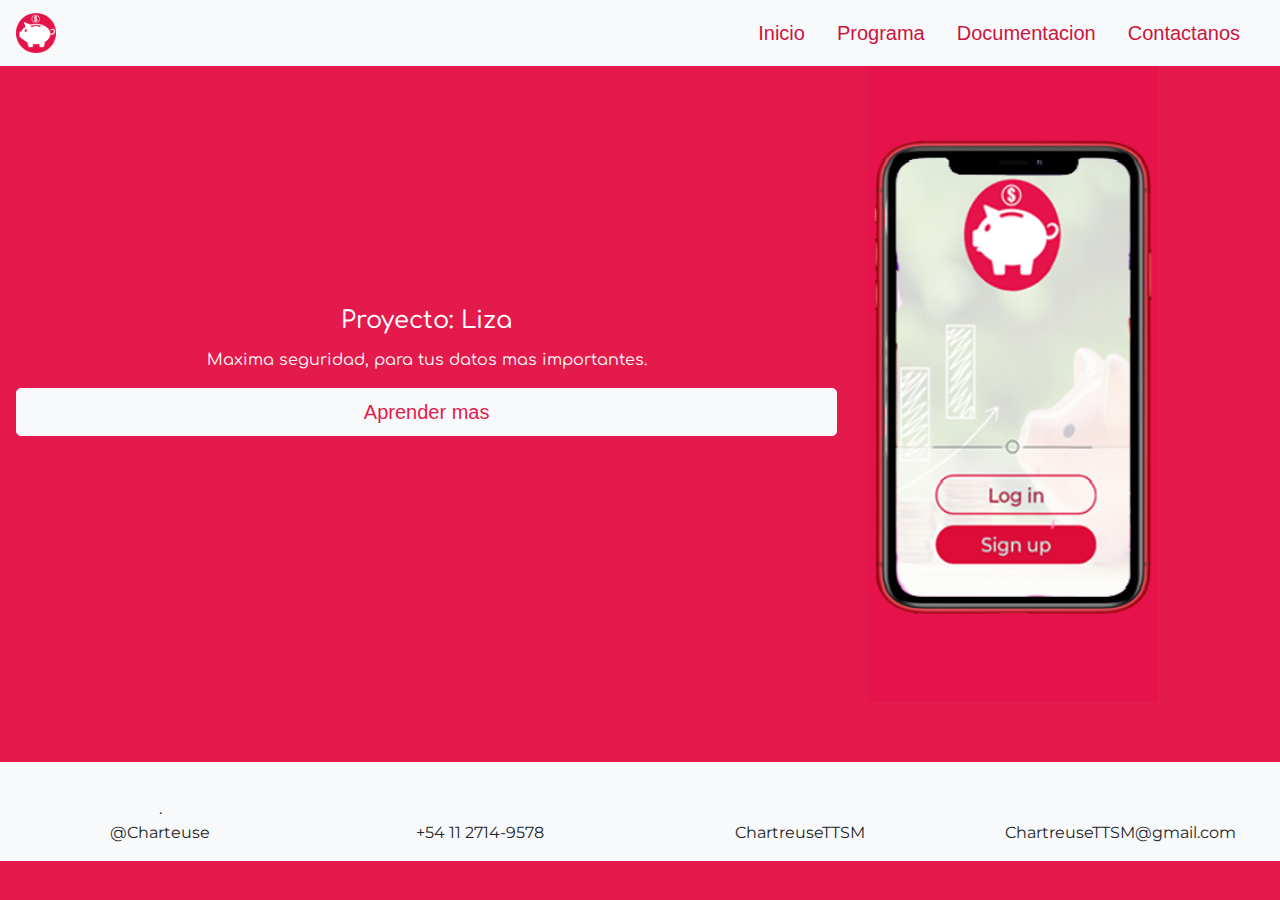
<file: index.html>
<!DOCTYPE html>
<html lang="es">
<head>
	<meta charset="UTF-8">
	 <link href="https://fonts.googleapis.com/css?family=Montserrat&display=swap" rel="stylesheet">
   <link rel="icon" type="image/png" href="logo.ico" />
    <link href="https://fonts.googleapis.com/css?family=Comfortaa&display=swap" rel="stylesheet">
    <!-- Bootstrap CSS -->
    <link rel="stylesheet" href="lib/bootstrap/css/bootstrap.min.css">
    <link rel="stylesheet" href="https://use.fontawesome.com/releases/v5.7.0/css/all.css" integrity="sha384-lZN37f5QGtY3VHgisS14W3ExzMWZxybE1SJSEsQp9S+oqd12jhcu+A56Ebc1zFSJ" crossorigin="anonymous">

    <!-- CSS -->
    <link rel="stylesheet" type="text/css" href="style.css">
	<title>Inicio</title>
</head>

<body style="background-color:#e51a4c">
	<header>
        <nav class="navbar navbar-expand-md monserrat bg-light navbar-light ">
             <a class="navbar-brand" href="#">
                 <img src="liza/assets/logo.png" width="40" height="40" alt="">
            </a>
            <button class="navbar-toggler" type="button" data-toggle="collapse" data-target="#collapse">
                <span class="navbar-toggler-icon"></span>
            </button>
             <div class="collapse navbar-collapse  " id="collapse">
                <ul class="navbar-nav ml-auto">
                  <li class="nav-item" >
                    <a class="nav-link navbar-brand " href="index.html" >Inicio</a>
                  </li>
                  <li class="nav-item">
                    <a class="nav-link navbar-brand" href="program.html">Programa</a>
                  </li>
                  <li class="nav-item ">
                    <a class="nav-link navbar-brand" href="doc.html">Documentacion</a>
                  </li>
                  <li class="nav-item">
                    <a class="nav-link navbar-brand" href="cont.html">Contactanos</a>
                  </li>
                </ul>
            </div>
        </nav>
    </header>
    <div class="container-fluid">
    	<div class="row" style="background-color:#e51a4c ">
    		<div class="col-sm-12 col-md-12 col-lg-8">	
          <div class="card car-d">
    			 <h4 class="card-title text-light til-home">Proyecto: Liza</h4>
              <p class="card-text text-light text-home">Maxima seguridad, para tus datos mas importantes.</p>
              <button type="button" class="btn btn-light btn-lg " onclick="window.location.href='program.html'">Aprender mas</button>     	
              </div>		
    		</div>
    		<div class="d-none d-lg-block col-lg-4">
    			<img src="liza/bghome.png" alt="" style="width:73%">
    		</div>
    		
    	</div>
    </div>
	<footer>
	           <div class="container-fluid con-contac" >
        <div class="row">
            <div class="col-lg-3">
                <p class="text-cont">
                 .<i class="fab fa-twitter"></i><br>
                 @Charteuse

                </p>
            </div>
             <div class="col-lg-3">
                <p class="text-cont" > 
                  <i class="fas fa-phone"></i><br>
                    +54 11 2714-9578    
                </p>
            </div>
             <div class="col-lg-3">
                <p class="text-cont">
                    <i class="fab fa-facebook-f"></i><br>
                    ChartreuseTTSM
                        
                </p>
            </div>
             <div class="col-lg-3">
                <p class="text-cont">
                    <i class="fas fa-envelope"></i><br>
                    ChartreuseTTSM@gmail.com
                </p>                
            </div>
        </div> 
     </div>
     </footer>
	<script src="lib/jquery/jquery-3.3.1.min.js"></script>
    <script src="lib/popper/popper.min.js"></script>
    <script src="lib/bootstrap/js/bootstrap.min.js"></script>
</body>
</html>
</file>
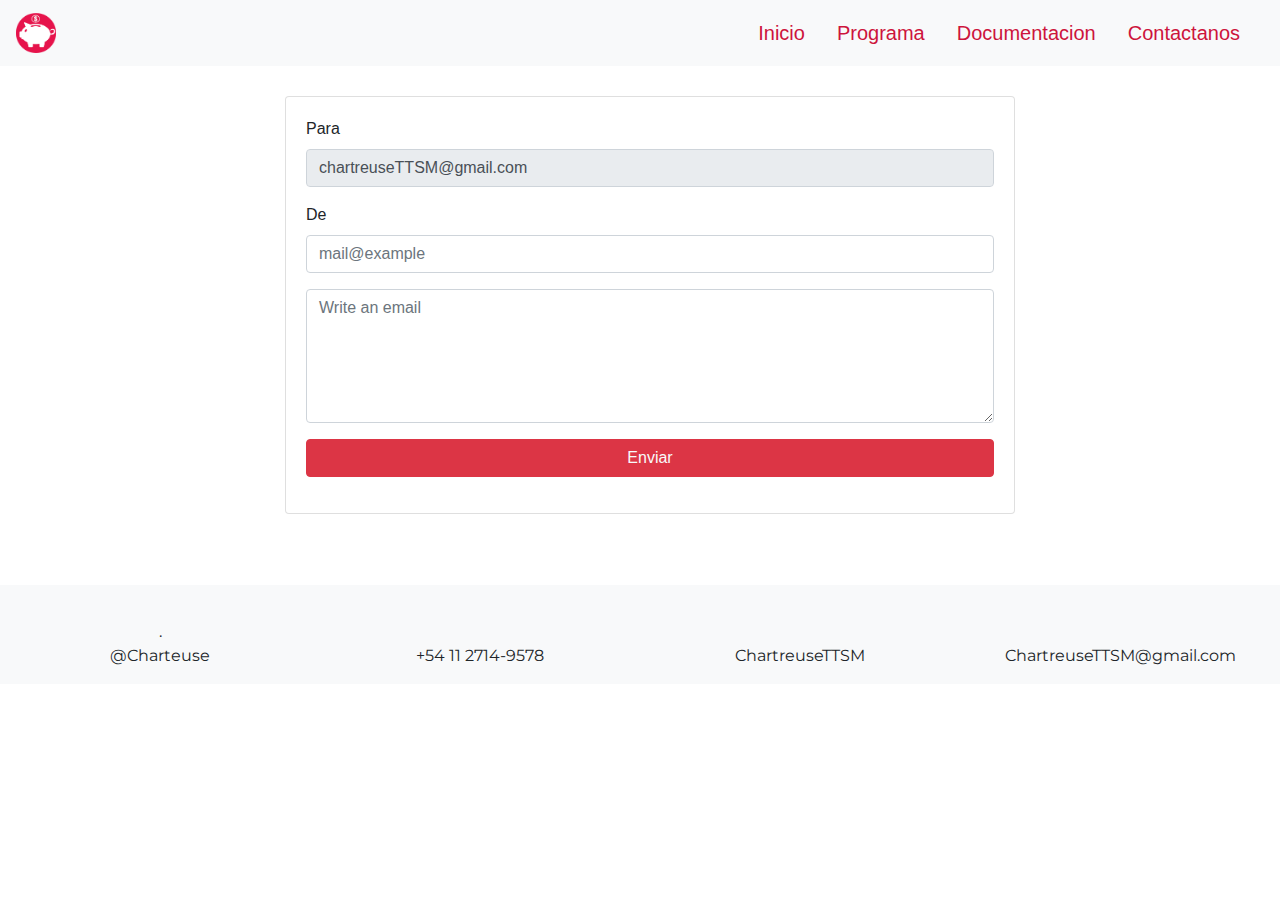
<file: cont.html>
<!DOCTYPE html>
<html lang="es">
<head>
	<meta charset="UTF-8">
	 <!-- Icons -->
    <link rel="stylesheet" href="https://use.fontawesome.com/releases/v5.7.0/css/all.css" integrity="sha384-lZN37f5QGtY3VHgisS14W3ExzMWZxybE1SJSEsQp9S+oqd12jhcu+A56Ebc1zFSJ" crossorigin="anonymous">
    <!-- Fonts -->
    <link href="https://fonts.googleapis.com/css?family=Montserrat&display=swap" rel="stylesheet">
    <link rel="icon" type="image/png" href="logo.ico" />
    <!-- Bootstrap CSS -->
    <link rel="stylesheet" href="lib/bootstrap/css/bootstrap.min.css">
    <!-- Css -->
    <link rel="stylesheet" href="style.css">
	<title>Contactanos</title>
</head>
<body>
   <header>
        <nav class="navbar navbar-expand-md monserrat bg-light navbar-light ">
             <a class="navbar-brand" href="#">
                 <img src="liza/assets/logo.png" width="40" height="40" alt="">
            </a>
            <button class="navbar-toggler" type="button" data-toggle="collapse" data-target="#collapse">
                <span class="navbar-toggler-icon"></span>
            </button>
             <div class="collapse navbar-collapse  " id="collapse">
                <ul class="navbar-nav ml-auto">
                  <li class="nav-item" >
                    <a class="nav-link navbar-brand " href="index.html" >Inicio</a>
                  </li>
                  <li class="nav-item">
                    <a class="nav-link navbar-brand" href="program.html">Programa</a>
                  </li>
                  <li class="nav-item ">
                    <a class="nav-link navbar-brand" href="doc.html">Documentacion</a>
                  </li>
                  <li class="nav-item">
                    <a class="nav-link navbar-brand" href="cont.html">Contactanos</a>
                  </li>
                </ul>
            </div>
        </nav>
    </header>
    <!-------------------------------------------------------------------------------------------------------------------->
	    
	<div class="container">
		<div class="row"> 
			<div class="col-lg-2">
				
			</div>

			<div class="col-lg-8 col-md-12 col-sm-12 m-form">
				<div class="card">
					<div class="card-body"> 
						<form>
							  <div class="form-group">
							    <label for="exampleFormControlInput1">Para</label>
							    <input type="email" class="form-control"  readonly="readonly" value="chartreuseTTSM@gmail.com">
							  </div>
							  <div class="form-group">
							    <label for="exampleFormControlInput1">De</label>
							    <input type="email" class="form-control" placeholder="mail@example">
							  </div>
							  <div class="form-group">
							    <textarea class="form-control" placeholder="Write an email" rows="5"></textarea>
							  </div>
							  <div class="form-group">
							  	 <a class="btn btn-danger btn-block text-light montserrat">Enviar</a> 	
							  </div>
						</form>
					</div>
				</div>
			</div>

			<div class="col-lg-2">
				
			</div>
		</div>
	</div>
        <!-- Contacto -->

                  <div class="container-fluid con-contac" >
        <div class="row">
            <div class="col-lg-3">
                <p class="text-cont">
                 .<i class="fab fa-twitter"></i><br>
                 @Charteuse

                </p>
            </div>
             <div class="col-lg-3">
                <p class="text-cont" > 
                  <i class="fas fa-phone"></i><br>
                    +54 11 2714-9578    
                </p>
            </div>
             <div class="col-lg-3">
                <p class="text-cont">
                    <i class="fab fa-facebook-f"></i><br>
                    ChartreuseTTSM
                        
                </p>
            </div>
             <div class="col-lg-3">
                <p class="text-cont">
                    <i class="fas fa-envelope"></i><br>
                    ChartreuseTTSM@gmail.com
                </p>                
            </div>
        </div> 
     </div>
  
	<script src="lib/jquery/jquery-3.3.1.min.js"></script>
    <script src="lib/popper/popper.min.js"></script>
    <script src="lib/bootstrap/js/bootstrap.min.js"></script>
</body>
</html>
</file>
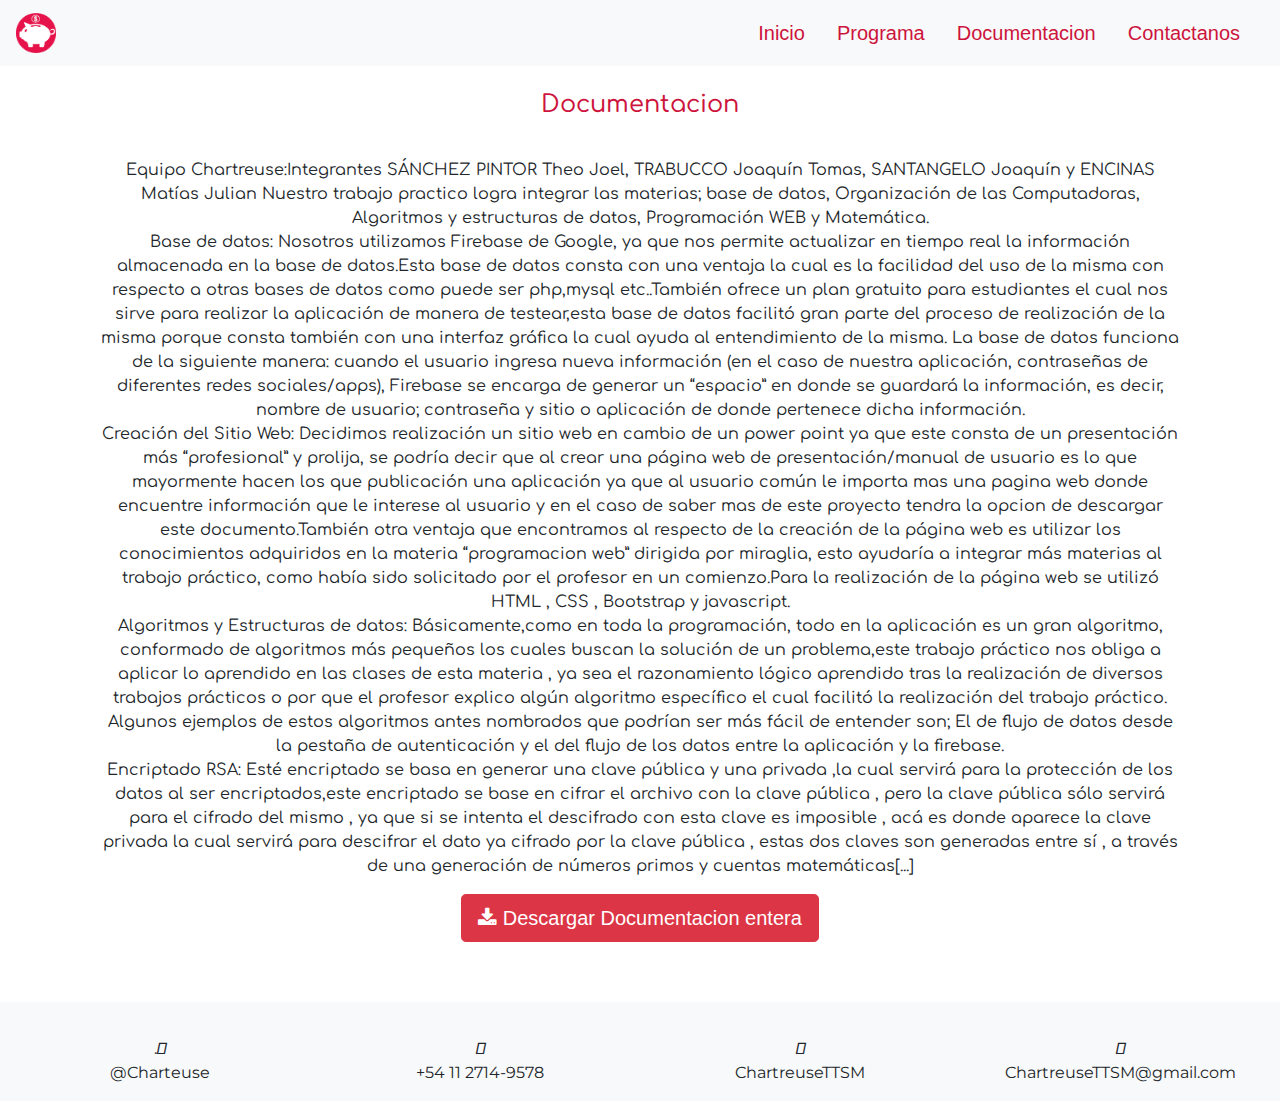
<file: doc.html>
<!DOCTYPE html>
<html lang="es">
<head>
	<meta charset="UTF-8">
	 <meta name="viewport" content="width=device-width, initial-scale=1, shrink-to-fit=no">
    <link href="https://fonts.googleapis.com/css?family=Montserrat&display=swap" rel="stylesheet">
    <link href="https://fonts.googleapis.com/css?family=Comfortaa&display=swap" rel="stylesheet">
    <link rel="icon" type="image/png" href="logo.ico" />
    <!-- Bootstrap CSS -->
    <link rel="stylesheet" href="lib/bootstrap/css/bootstrap.min.css">
    <link rel="stylesheet" href="https://use.fontawesome.com/releases/v5.7.0/css/all.css" integrity="
    sha384-lZN37f5QGtY3VHgisS14W3ExzMWZxybE1SJSEsQp9S+oqd12jhcu+A56Ebc1zFSJ" crossorigin="anonymous">
    <link rel="stylesheet" href="https://cdnjs.cloudflare.com/ajax/libs/font-awesome/4.7.0/css/font-awesome.min.css">

    <!-- CSS -->
    <link rel="stylesheet" type="text/css" href="style.css">
	<title>Documentacion</title>
</head>
<body  >
	  <header>
        <nav class="navbar navbar-expand-md monserrat bg-light navbar-light ">
             <a class="navbar-brand" href="#">
                 <img src="liza/assets/logo.png" width="40" height="40" alt="">
            </a>
            <button class="navbar-toggler" type="button" data-toggle="collapse" data-target="#collapse">
                <span class="navbar-toggler-icon"></span>
            </button>
            <div class="collapse navbar-collapse  " id="collapse">
                <ul class="navbar-nav ml-auto">
                  <li class="nav-item" >
                    <a class="nav-link navbar-brand " href="index.html" >Inicio</a>
                  </li>
                  <li class="nav-item">
                    <a class="nav-link navbar-brand" href="program.html">Programa</a>
                  </li>
                  <li class="nav-item ">
                    <a class="nav-link navbar-brand" href="doc.html">Documentacion</a>
                  </li>
                  <li class="nav-item">
                    <a class="nav-link navbar-brand" href="cont.html">Contactanos</a>
                  </li>
                </ul>
            </div>
        </nav>
    </header>
	   <!-- CREADORES -->
     <div class="container">
       <div class="row">
        <div class="col-md-12 col-sm-12 col-lg-12">
           <h4 class="tetx-center til-contp">Documentacion</h4>
        </div>
          
        </div>
        
        <div class="container">
        <div class="row">
          <div class="col-md-12 col-sm-12 col-lg-12">
            <p class="p-d text-center">
             Equipo Chartreuse:Integrantes SÁNCHEZ PINTOR Theo Joel, TRABUCCO Joaquín Tomas, SANTANGELO Joaquín y ENCINAS Matías Julian
              Nuestro trabajo practico logra integrar las materias; base de datos, Organización de las Computadoras, Algoritmos y estructuras de datos, Programación WEB y Matemática.<br>
              Base de datos:
              Nosotros utilizamos Firebase de Google, ya que nos permite actualizar en tiempo real la información almacenada en la base de datos.Esta base de datos consta con una ventaja la cual es la facilidad del uso de la misma con respecto a otras bases de datos como puede ser php,mysql etc..También ofrece un plan gratuito para estudiantes el cual nos sirve para realizar la aplicación de manera de testear,esta base de datos facilitó gran parte del proceso de realización de la misma porque consta también con una interfaz gráfica la cual ayuda al entendimiento de la misma. La base de datos funciona de la siguiente manera: cuando el usuario ingresa nueva información (en el caso de nuestra aplicación, contraseñas de diferentes redes sociales/apps), Firebase se encarga de generar un “espacio” en donde se guardará la información, es decir, nombre de usuario; contraseña y sitio o aplicación de donde pertenece dicha información.<br>
              Creación del Sitio Web:
              Decidimos realización un sitio web en cambio de un power point ya que este consta de un presentación más “profesional” y prolija, se podría decir que al crear una página web de presentación/manual de usuario es lo que mayormente hacen los que publicación una aplicación ya que al usuario común le importa mas una pagina web donde encuentre información que le interese al usuario y en el caso de saber mas de este proyecto tendra la opcion de descargar este documento.También otra ventaja que encontramos al respecto  de la creación de la página web es utilizar los conocimientos adquiridos en la materia “programacion web” dirigida por miraglia, esto ayudaría a integrar más materias al trabajo práctico, como había sido solicitado por el profesor en un comienzo.Para la realización de la página web se utilizó HTML , CSS , Bootstrap y javascript.<br>
              Algoritmos y Estructuras de datos: 
              Básicamente,como en toda la programación, todo en la aplicación es un gran algoritmo, conformado de algoritmos más pequeños los cuales buscan la solución de un problema,este trabajo práctico nos obliga a aplicar lo aprendido en las clases de esta materia , ya sea el razonamiento lógico aprendido tras la realización de diversos trabajos prácticos o por que el profesor explico algún algoritmo específico el cual facilitó la realización del trabajo práctico. Algunos ejemplos de estos algoritmos antes nombrados que podrían ser más fácil de entender son; El de flujo de datos desde la pestaña de autenticación y el del flujo de los datos entre la aplicación y la firebase.<br>
              Encriptado RSA:
              Esté encriptado se basa en generar una clave pública y una privada ,la cual servirá para la protección de los datos al ser encriptados,este encriptado se base en cifrar el archivo con la clave pública , pero la clave pública sólo servirá para el cifrado del mismo , ya que si se intenta el descifrado con esta clave es imposible , acá es donde aparece la clave privada la cual servirá para descifrar el dato ya cifrado por la clave pública , estas dos claves son generadas entre sí , a través de una generación de números primos y cuentas matemáticas[...]

            </p>   
            <div class="d-flex justify-content-center">
            <a  href="Documentacion_Liza.rar" download ><button type="button" class="btn btn-danger btn-lg "> <i class="fa fa-download"></i> Descargar Documentacion entera</button> </a>
              </div>    
            </div>  
          </div>

          
        </div>
        </div>
         
      

              <div class="container-fluid con-contac" >
        <div class="row">
            <div class="col-lg-3">
                <p class="text-cont">
                 .<i class="fab fa-twitter"></i><br>
                 @Charteuse

                </p>
            </div>
             <div class="col-lg-3">
                <p class="text-cont" > 
                  <i class="fas fa-phone"></i><br>
                    +54 11 2714-9578    
                </p>
            </div>
             <div class="col-lg-3">
                <p class="text-cont">
                    <i class="fab fa-facebook-f"></i><br>
                    ChartreuseTTSM
                        
                </p>
            </div>
             <div class="col-lg-3">
                <p class="text-cont">
                    <i class="fas fa-envelope"></i><br>
                    ChartreuseTTSM@gmail.com
                </p>                
            </div>
        </div> 
     </div>
	<script src="lib/jquery/jquery-3.3.1.min.js"></script>
    <script src="lib/popper/popper.min.js"></script>
    <script src="lib/bootstrap/js/bootstrap.min.js"></script>
</body>
</html>
</file>
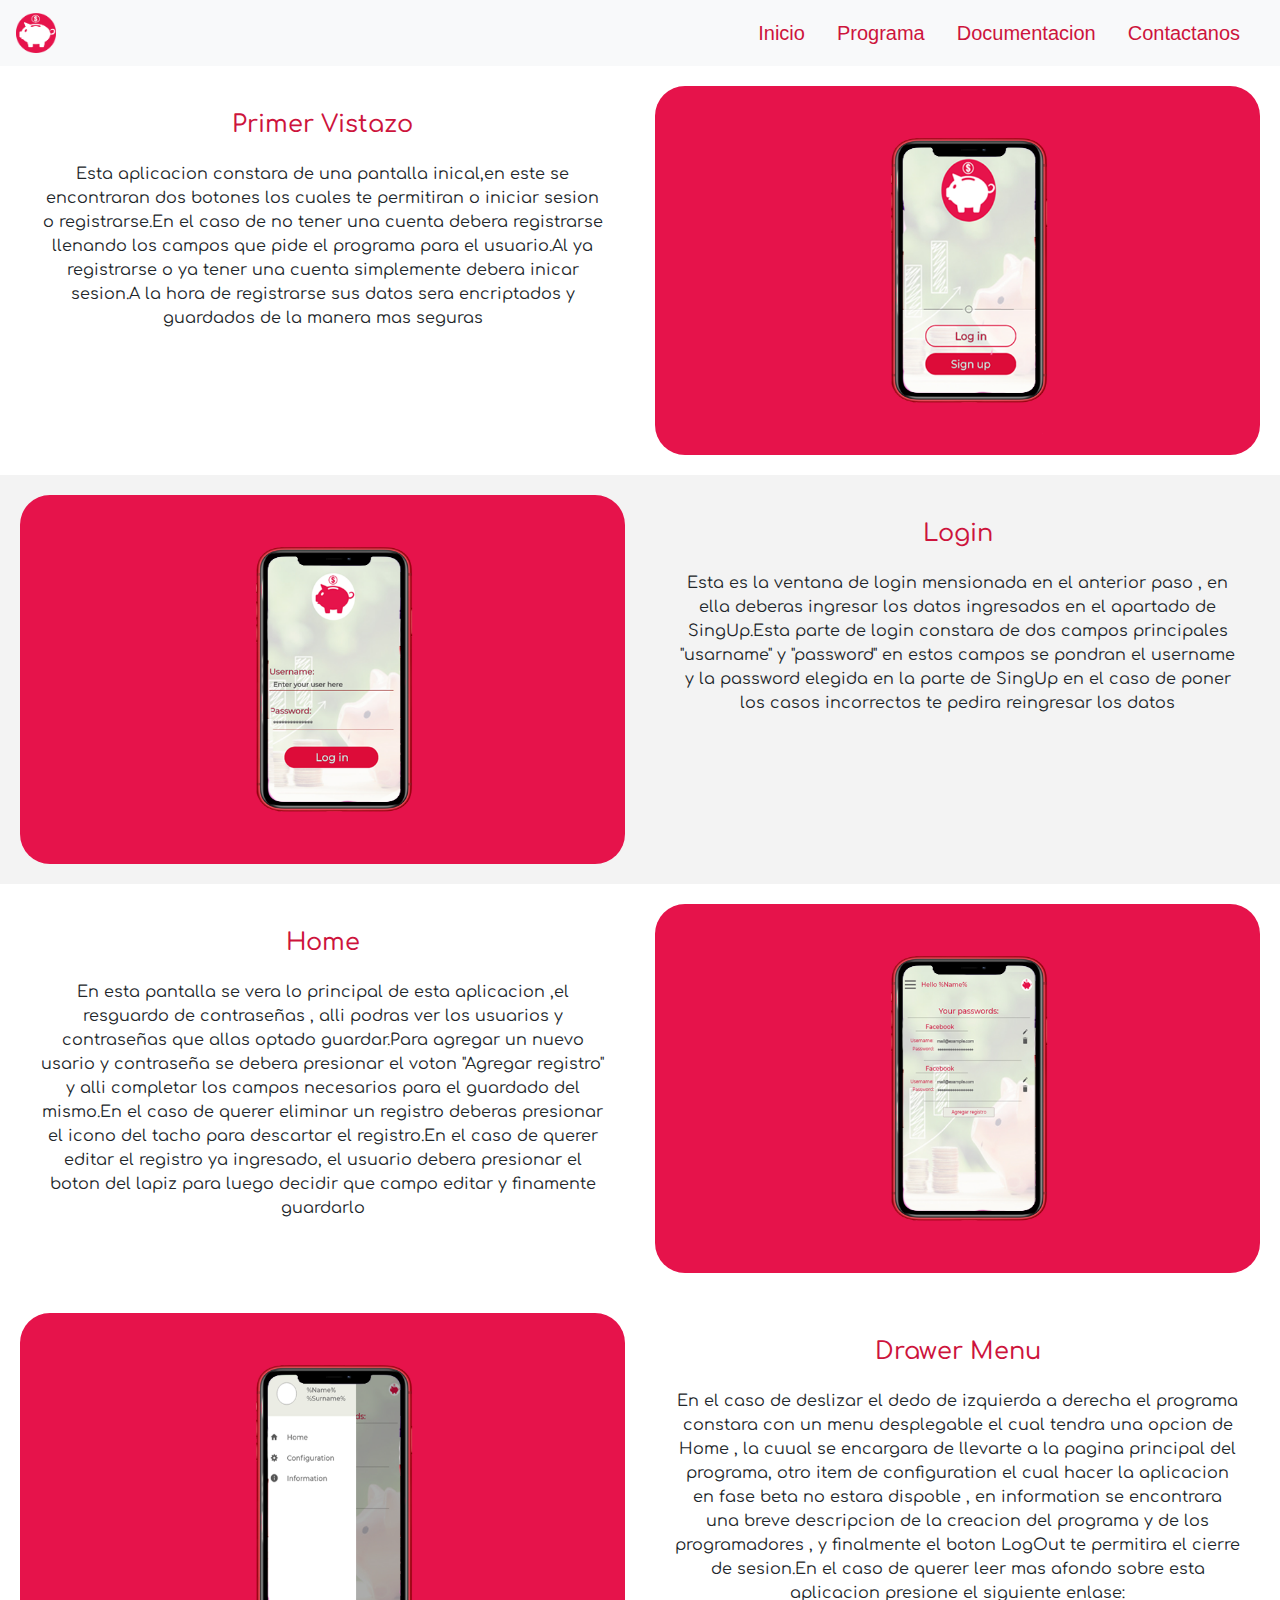
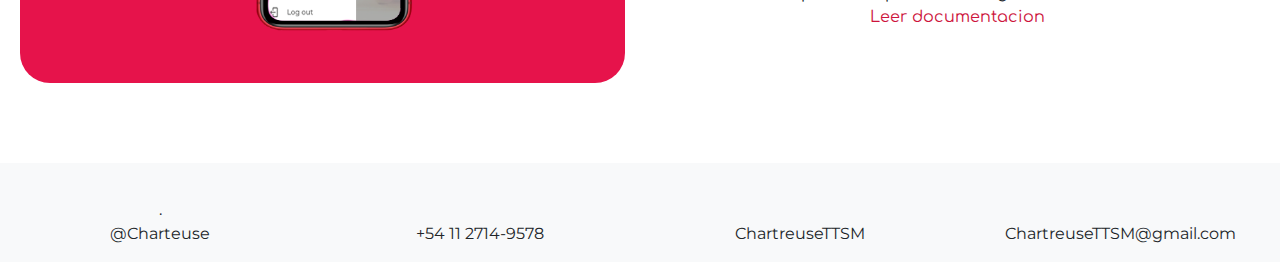
<file: program.html>
<!doctype html>
<html lang="es">
  <head>
    <meta charset="utf-8">
    <!-- 
    * La etiqueta de Viewport es obligatoria-
    * Le indica al browser que en todos los dipositivos
    * vamos a usar el 100% de la pantalla disponible
    * evitando posibles problemas de zoom
    !-->
    <meta name="viewport" content="width=device-width, initial-scale=1, shrink-to-fit=no">
    <link href="https://fonts.googleapis.com/css?family=Montserrat&display=swap" rel="stylesheet">
    <link href="https://fonts.googleapis.com/css?family=Comfortaa&display=swap" rel="stylesheet">
    <link rel="icon" type="image/png" href="logo.ico" />
    <!-- Bootstrap CSS -->
    <link rel="stylesheet" href="lib/bootstrap/css/bootstrap.min.css">
    <link rel="stylesheet" href="https://use.fontawesome.com/releases/v5.7.0/css/all.css" integrity="sha384-lZN37f5QGtY3VHgisS14W3ExzMWZxybE1SJSEsQp9S+oqd12jhcu+A56Ebc1zFSJ" crossorigin="anonymous">
    <!-- CSS -->
    <link rel="stylesheet" type="text/css" href="style.css">
    <title>Programa</title>
  </head>
  <body>
    <header>
        <nav class="navbar navbar-expand-md monserrat bg-light navbar-light ">
             <a class="navbar-brand" href="#">
                 <img src="liza/assets/logo.png" width="40" height="40" alt="">
            </a>
            <button class="navbar-toggler" type="button" data-toggle="collapse" data-target="#collapse">
                <span class="navbar-toggler-icon"></span>
            </button>
            <div class="collapse navbar-collapse  " id="collapse">
                <ul class="navbar-nav ml-auto">
                  <li class="nav-item" >
                    <a class="nav-link navbar-brand " href="index.html" >Inicio</a>
                  </li>
                  <li class="nav-item">
                    <a class="nav-link navbar-brand" href="program.html">Programa</a>
                  </li>
                  <li class="nav-item ">
                    <a class="nav-link navbar-brand" href="doc.html">Documentacion</a>
                  </li>
                  <li class="nav-item">
                    <a class="nav-link navbar-brand" href="cont.html">Contactanos</a>
                  </li>
                </ul>
            </div>
        </nav>
    </header>
    <!-------------------------------------------------------------------------------------------------------------------->
            
    
        <div class="container-fluid contp">
          <div class="row">
            <div class="col-sm-12 col-md-6 col-lg-6">
              <h4 class="card-title til-contp">Primer Vistazo</h4>
              <p class="card-text text-contp">Esta aplicacion constara de una pantalla inical,en este se encontraran dos botones los cuales te permitiran o iniciar sesion o registrarse.En el caso de no tener una cuenta debera registrarse llenando los campos que pide el programa para el usuario.Al ya registrarse o ya tener una cuenta simplemente debera inicar sesion.A la hora de registrarse sus datos sera encriptados y guardados de la manera mas seguras</p> 
            </div>
             <div class="col-sm-12 col-md-6 col-lg-6">
              <img  class="img-fluid img-contp"  src="liza/img/login.png" alt="">
            </div>
            
          </div>
          </div>
            <div class="container-fluid contpg">
          <div class="row">
            <div class="col-md-6 col-lg-6">
              <img  class="img-fluid img-contp"  src="liza/img/login1.png" alt="">
             
            </div>
             <div class="col-sm-12 col-md-6 col-lg-6">
                 <h4 class="card-title til-contp">Login</h4>
              <p class="card-text text-contp">Esta es la ventana de login mensionada en el anterior paso , en ella deberas ingresar los datos ingresados en el apartado de SingUp.Esta parte de login constara de dos campos principales "usarname" y "password" en estos campos se pondran el username y la password elegida en la parte de SingUp en el caso de poner los casos incorrectos te pedira reingresar los datos</p> 
            </div>
            
          </div>
          </div>
            <div class="container-fluid contp">
          <div class="row">
            <div class="col-sm-12 col-md-6 col-lg-6">
                <h4 class="card-title til-contp">Home</h4>
              <p class="card-text text-contp">En esta pantalla se vera lo principal de esta aplicacion ,el resguardo de contraseñas , alli podras ver los usuarios y contraseñas que allas optado guardar.Para agregar un nuevo usario y contraseña se debera presionar el voton "Agregar registro" y alli completar los campos necesarios para el guardado del mismo.En el caso de querer eliminar un registro deberas presionar el icono del tacho para descartar el registro.En el caso de querer editar el registro ya ingresado, el usuario debera presionar el boton del lapiz para luego decidir que campo editar y finamente guardarlo </p> 
            </div>
             <div class="col-sm-12 col-md-6 col-lg-6">
              <img  class="img-fluid img-contp"  src="liza/img/home.png" alt="">
            </div>
            
          </div>
          </div>
          <div class="container-fluid contp">

          <div class="row">
            <div class="col-sm-12 col-md-6 col-lg-6">
              <img  class="img-fluid img-contp"  src="liza/img/drawer.png" alt="">
             
            </div>
             <div class="col-sm-12 col-md-6 col-lg-6">
                 <h4 class="card-title til-contp">Drawer Menu</h4>
              <p class="card-text text-contp">En el caso de deslizar el dedo de izquierda a derecha el programa constara con un menu desplegable el cual tendra una opcion de Home , la cuual se encargara de llevarte a la pagina principal del programa, otro item de configuration el cual hacer la aplicacion en fase beta no estara dispoble , en information se encontrara una breve descripcion de la creacion del programa y de los programadores , y finalmente el boton LogOut te permitira el cierre de sesion.En el caso de querer leer mas afondo sobre esta aplicacion presione el siguiente enlase:<br><a  class="color-a" href="doc.html"> Leer documentacion</a></p> 
            </div>
            </div>
          </div>
            

     

                     <div class="container-fluid con-contac" >
        <div class="row">
            <div class="col-lg-3">
                <p class="text-cont">
                 .<i class="fab fa-twitter"></i><br>
                 @Charteuse

                </p>
            </div>
             <div class="col-lg-3">
                <p class="text-cont" > 
                  <i class="fas fa-phone"></i><br>
                    +54 11 2714-9578    
                </p>
            </div>
             <div class="col-lg-3">
                <p class="text-cont">
                    <i class="fab fa-facebook-f"></i><br>
                    ChartreuseTTSM
                        
                </p>
            </div>
             <div class="col-lg-3">
                <p class="text-cont">
                    <i class="fas fa-envelope"></i><br>
                    ChartreuseTTSM@gmail.com
                </p>                
            </div>
        </div> 
     </div>
     </div>
   
    <!-- JavaScript -->
    <script src="lib/jquery/jquery-3.3.1.min.js"></script>
    <script src="lib/popper/popper.min.js"></script>
    <script src="lib/bootstrap/js/bootstrap.min.js"></script>
  </body>
</html>
</file>
<file: style.css>
body{
	background-color:white; 
	scroll-behavior: smooth;
}

.monserrat{
font-family: 'Montserrat' sans-serif;
}
.conforta{
	font-family: 'Comfortaa', cursive;
}
.navbar-light .navbar-nav .nav-link {
    color: rgba(205,20,60,1);
    font-family: 'Montserrat' sans-serif;
}
.navbar-light .navbar-nav .nav-link:hover{
	color:rgba(149,18,46,1);
}

/*header nav {
	display: flex!important;
	flex-direction: row!important;
}
header nav div{
	margin-left:auto!important;
}*/

.card-title{
	color:black!important;
}
.m-card{
	margin-top:40px;
}
.m-card2{
	margin-top:26em;

}
.con-contac{
	margin-top: 60px;
	text-align: center;
	background-color:#f8f9fa;

}
.text-cont{
	font-family: 'Montserrat', sans-serif;
	margin-top:35px;
  }	

.creators-card{
	text-align: center;

	font-family: 'Montserrat', sans-serif;
	border-color: #d63152;
	border-radius: 20px;


}
.contp{
	background-color: white;
	margin: 20px 0px 20px 0px
	margin-top:100px;
	padding:20px 20px 20px 20px;
}
.contpg{
	background-color: #f3f3f3;
	margin: 20px 0px 20px 0px
	margin-top:100px;
	padding:20px 20px 20px 20px;
}
.img-contp{
	border-radius:30px;
}
.til-contp{
	font-family: 'Comfortaa', cursive;
	color:rgba(205,20,60,1)!important;
	text-align: center;
	margin-top: 25px;

}


h3{
	text-align: center;
}
.text-contp{
	padding: 10px 10px 10px 10px;
	margin:10px 10px 10px 10px;
	text-align: center;
	font-family: 'Comfortaa', cursive;
}
.m-form{
margin: 30px 10px 10px 10px;

}
.til-home{
	font-family: 'Comfortaa', cursive;
	color:white!important;
	text-align: center;
	margin-top: 10em;

}
.text-home{
	
	text-align: center;
	font-family: 'Comfortaa', cursive;
}

 .car-d{
 	background-color: #e51a4c;
 	border-color: #e51a4c;
 }
  .btn-light {
    color:  #e51a4c;
    background-color: #f8f9fa;
    border-color: #f8f9fa;
}
.btn-light:hover{
    color:  #c50635;
}
.p-d{
		margin-top: 30px;
	font-family: 'Comfortaa', cursive;


}
.color-a{
	font-color:rgba(205,20,60,1);
	color:rgba(205,20,60,1); 
	}

.color-a:hover{
	font-color:rgba(175,19,53,1);
	color:rgba(175,19,53,1);
}
</file>
